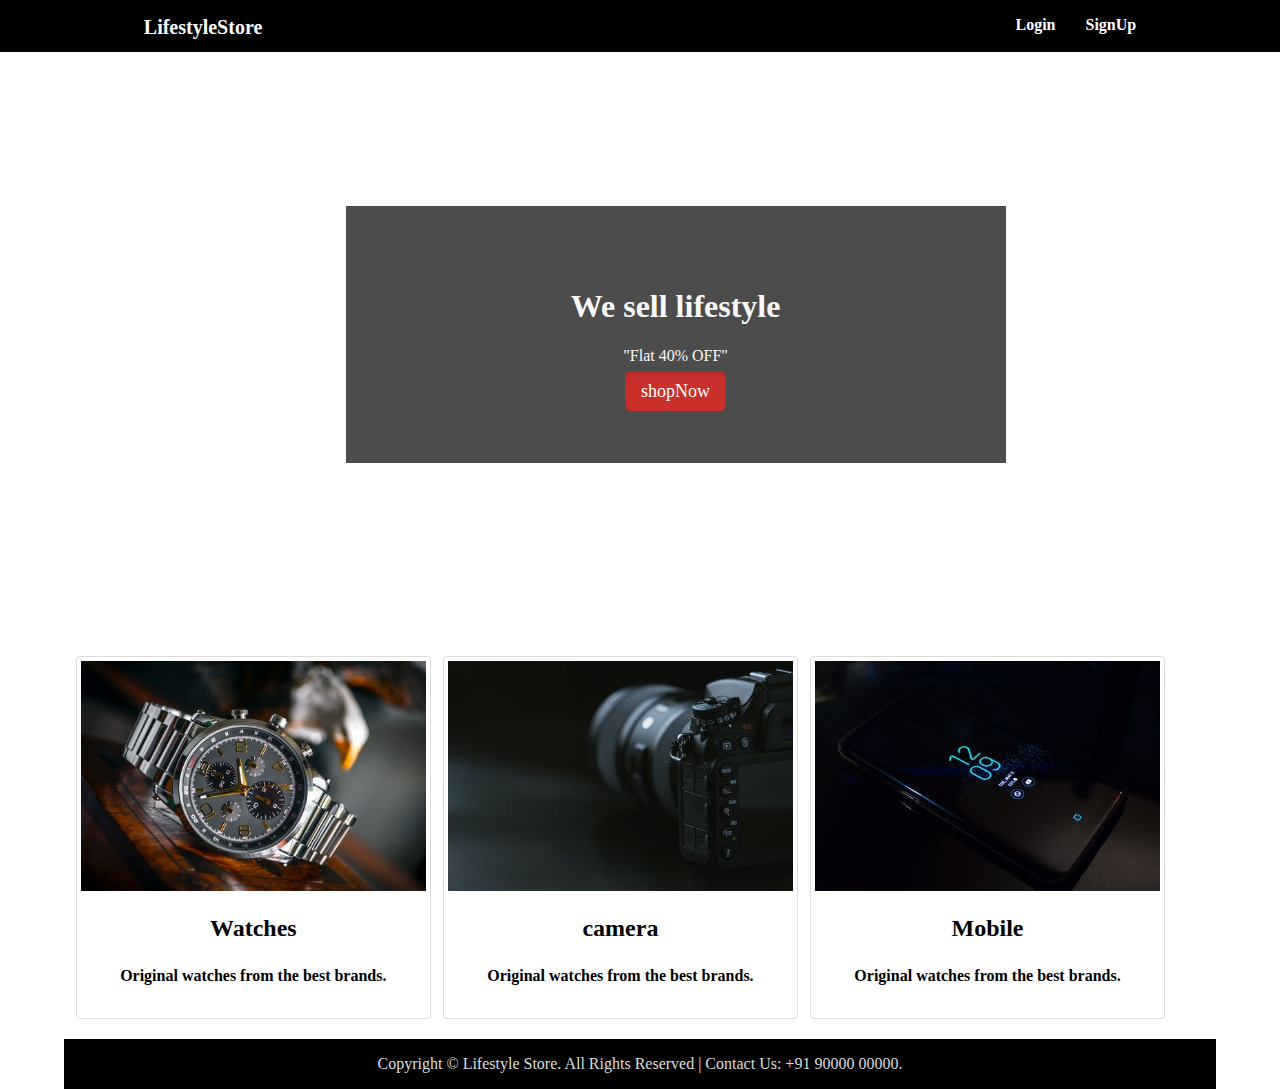
<file: Assignment2/problem/index.html>
<!DOCTYPE html>
<html lang="en">
<head>
    <meta charset="UTF-8">
    <meta http-equiv="X-UA-Compatible" content="IE=edge">
    <meta name="viewport" content="width=device-width, initial-scale=1.0">
    <link rel="stylesheet" href="style.css">
    <title>“LifestyleStore”</title>
</head>
<body>
    <div class="header">
        <div class="innerheader"> 
            <div class="logo">
                <a href="#">LifestyleStore</a>
            </div>
            <div class="header-link">
                <a href="#">SignUp</a>
            </div>
            <div class="header-link">
                <a href="#">Login</a>
            </div>
        </div>
    </div>
    <div class="content">
        <div class="banner-image">
            <div class="inner-banner-image">
                <div class="banner-content">
                   <h1>We sell lifestyle</h1>
                   <p>"Flat 40% OFF"</p>
                   <a href="#" class="button">shopNow</a>
                </div>

            </div>

        </div>
    
    <div class="container">
       <div class="items">
          <a href="#">
            <img src="./watches.jpeg" alt="watches" class="thumbnail">  
            <div class="caption">
             <h2>Watches</h2>
             <p>
                Original watches from the best brands. 
             </p>
            </div>
          </a>
       </div>
       <div class="items">
        <a href="#">
          <img src="./camera.jpeg" alt="camera" class="thumbnail">  
          <div class="caption">
           <h2>camera</h2>
           <p>
              Original watches from the best brands. 
           </p>
          </div>
        </a>
     </div>
     <div class="items">
        <a href="#">
          <img src="./mobile.jpeg" alt="mobile" class="thumbnail">  
          <div class="caption">
           <h2>Mobile</h2>
           <p>
              Original watches from the best brands. 
           </p>
          </div>
        </a>
     </div>
    </div>
    </div>
    <footer>
        <div class="container">
             <p>Copyright © Lifestyle Store. All Rights
                Reserved | Contact Us: +91 90000 00000.</p>
        </div>
    </footer>
</body>
</html>
</file>
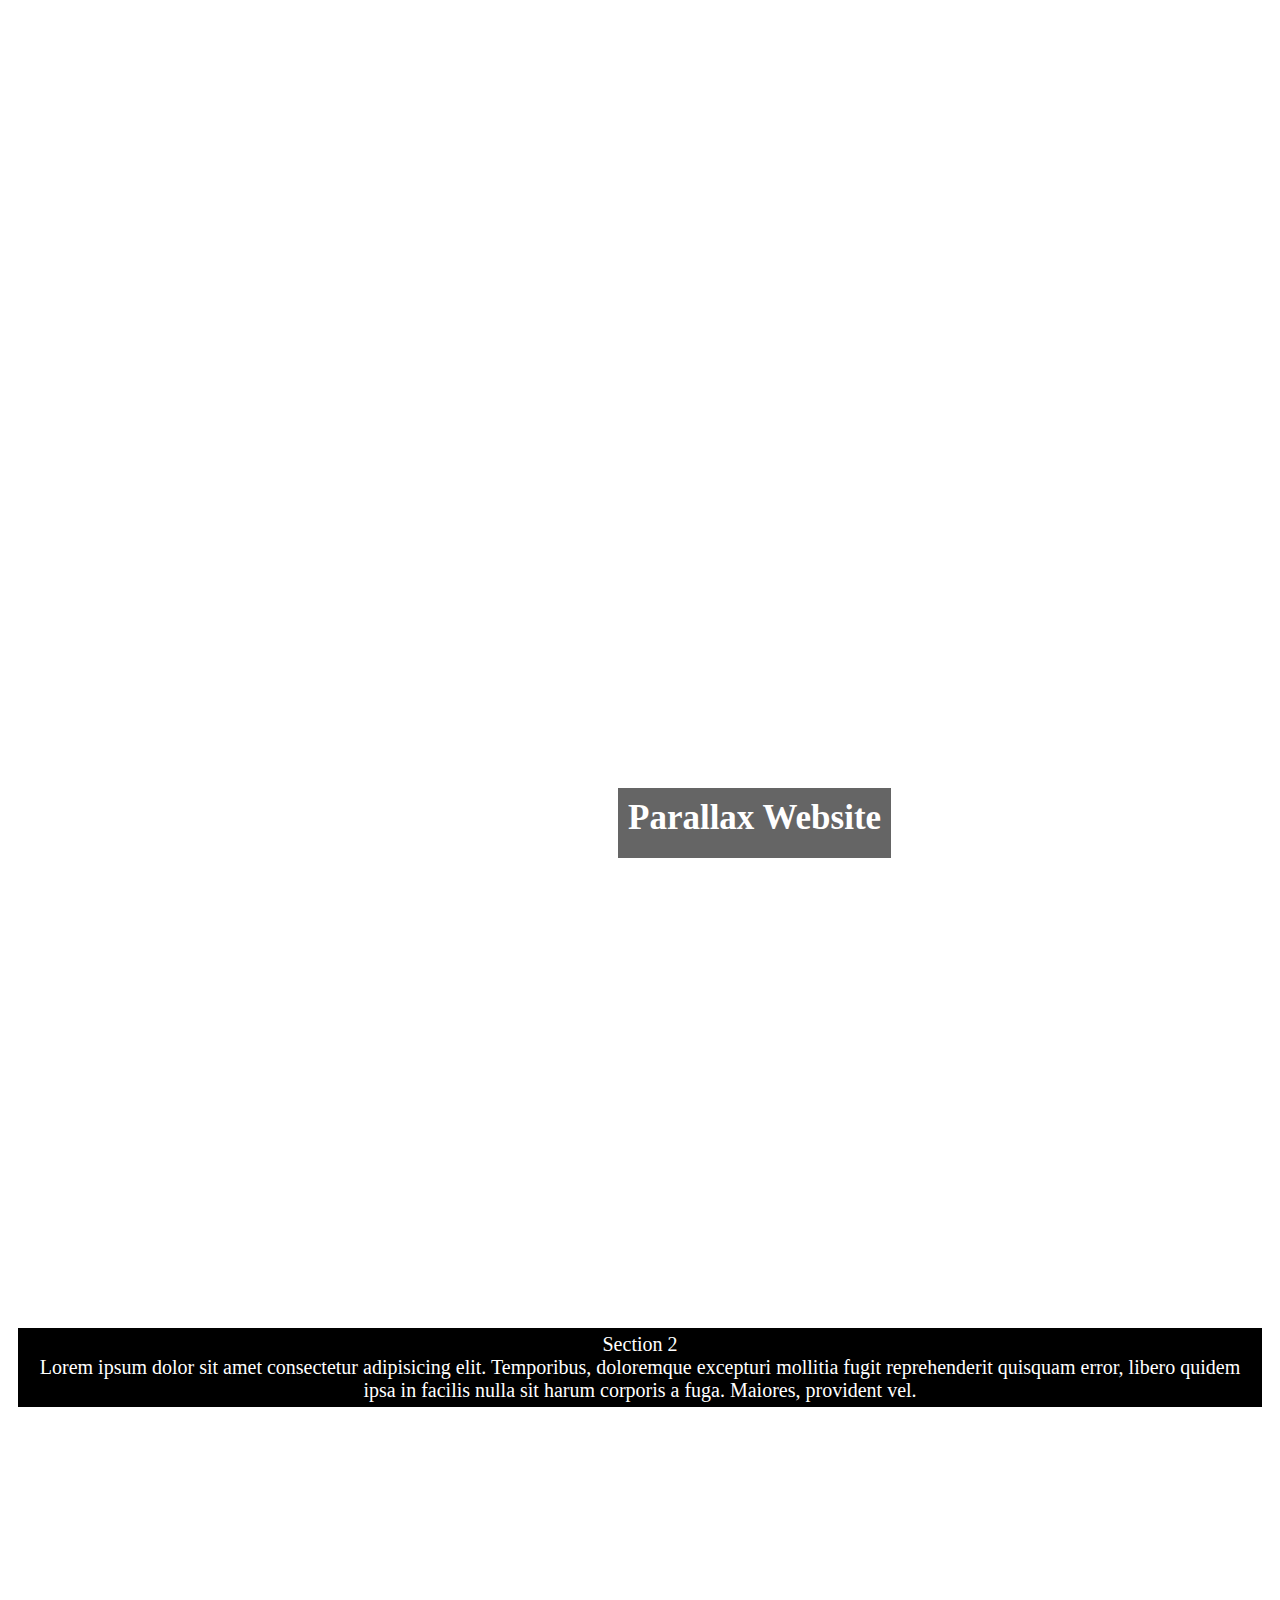
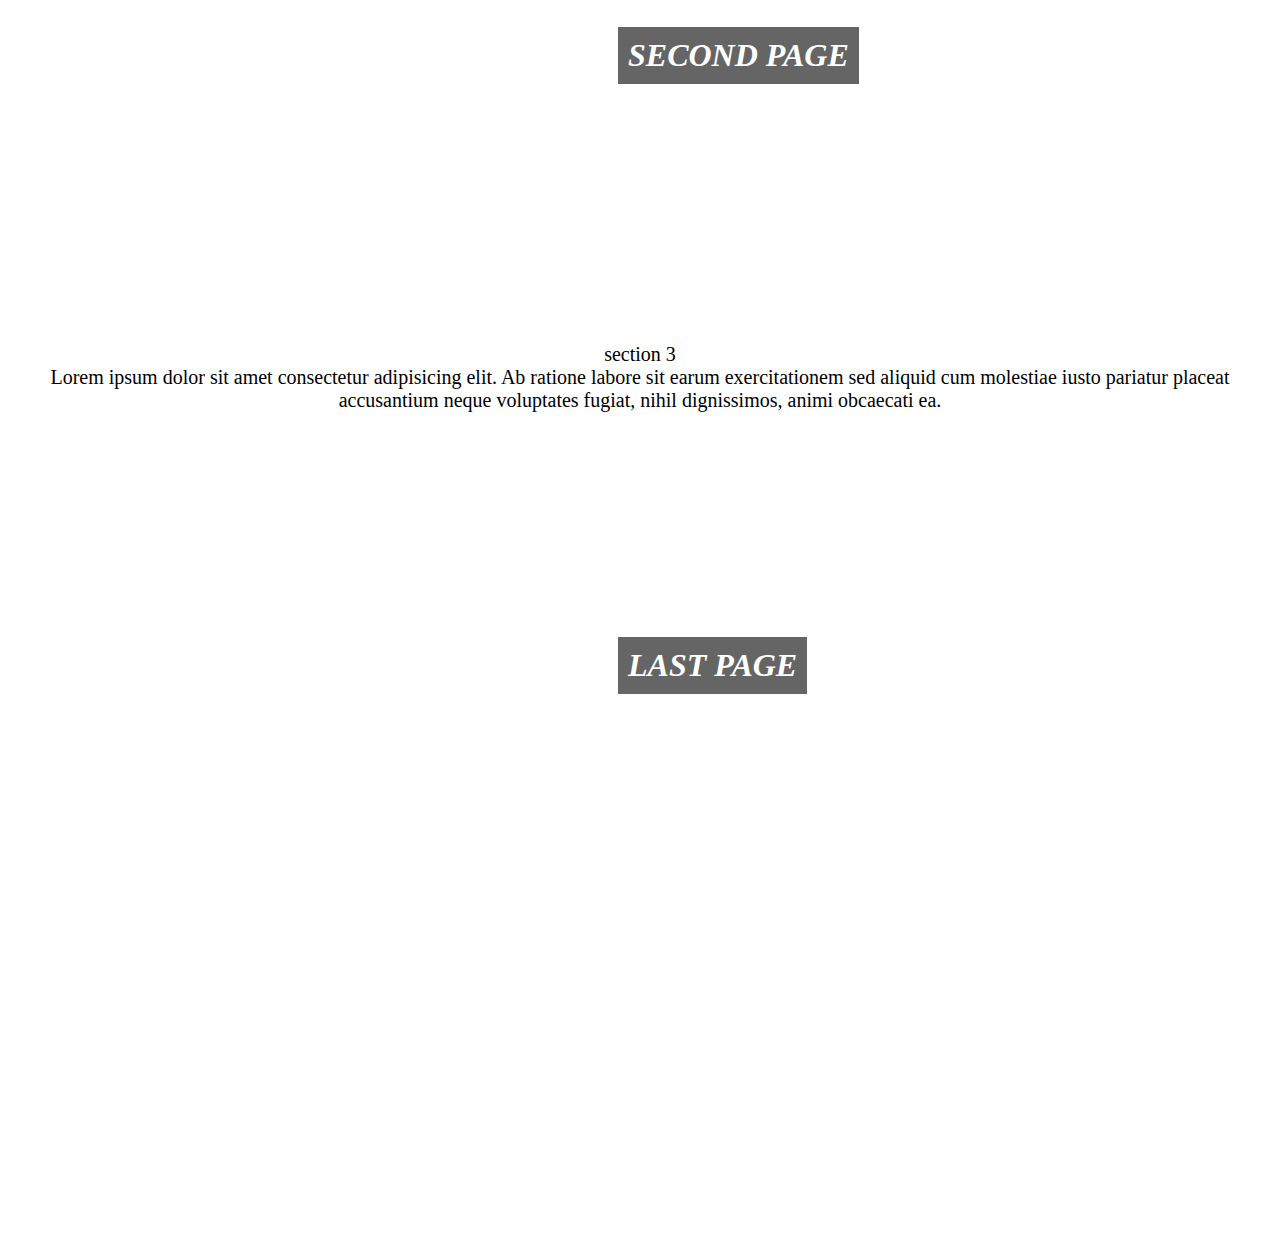
<file: Assignment3/problem1/problem/index.html>
<!DOCTYPE html>
<html lang="en">
<head>
    <meta charset="UTF-8">
    <meta http-equiv="X-UA-Compatible" content="IE=edge">
    <meta name="viewport" content="width=device-width, initial-scale=1.0">
    <!-- <link rel="stylesheet" href="style.css"> -->
    <link rel="stylesheet" href="style2.css">
    <title>parllexWebsite</title>
</head>
<body>
    <div class= parallax></div>
        <div  class="firstpage">
            <h1 class="head">Parallax Website</h1>
             </div>
        <div class="secondpage">
        <p class="p1">
            Section 2<br>
            Lorem ipsum dolor sit amet consectetur adipisicing elit. Temporibus, doloremque excepturi mollitia fugit reprehenderit quisquam error, 
            libero quidem ipsa in facilis nulla sit harum corporis a fuga. Maiores, provident vel.
        </p>
        <h1 class="bottomh1">SECOND PAGE</h1>
    </div>
   
        <div class="thirdpage">
        <p class ="p2">
             section 3<br>
             Lorem ipsum dolor sit amet consectetur adipisicing elit. Ab ratione labore sit earum exercitationem sed aliquid cum molestiae iusto pariatur placeat accusantium neque voluptates fugiat,
              nihil dignissimos, animi obcaecati ea.
         </p>
         <h1 class="bottomh1">LAST PAGE</h1>
        </div>
       
    <div class="parallax"></div>
</body>
</html>
</file>
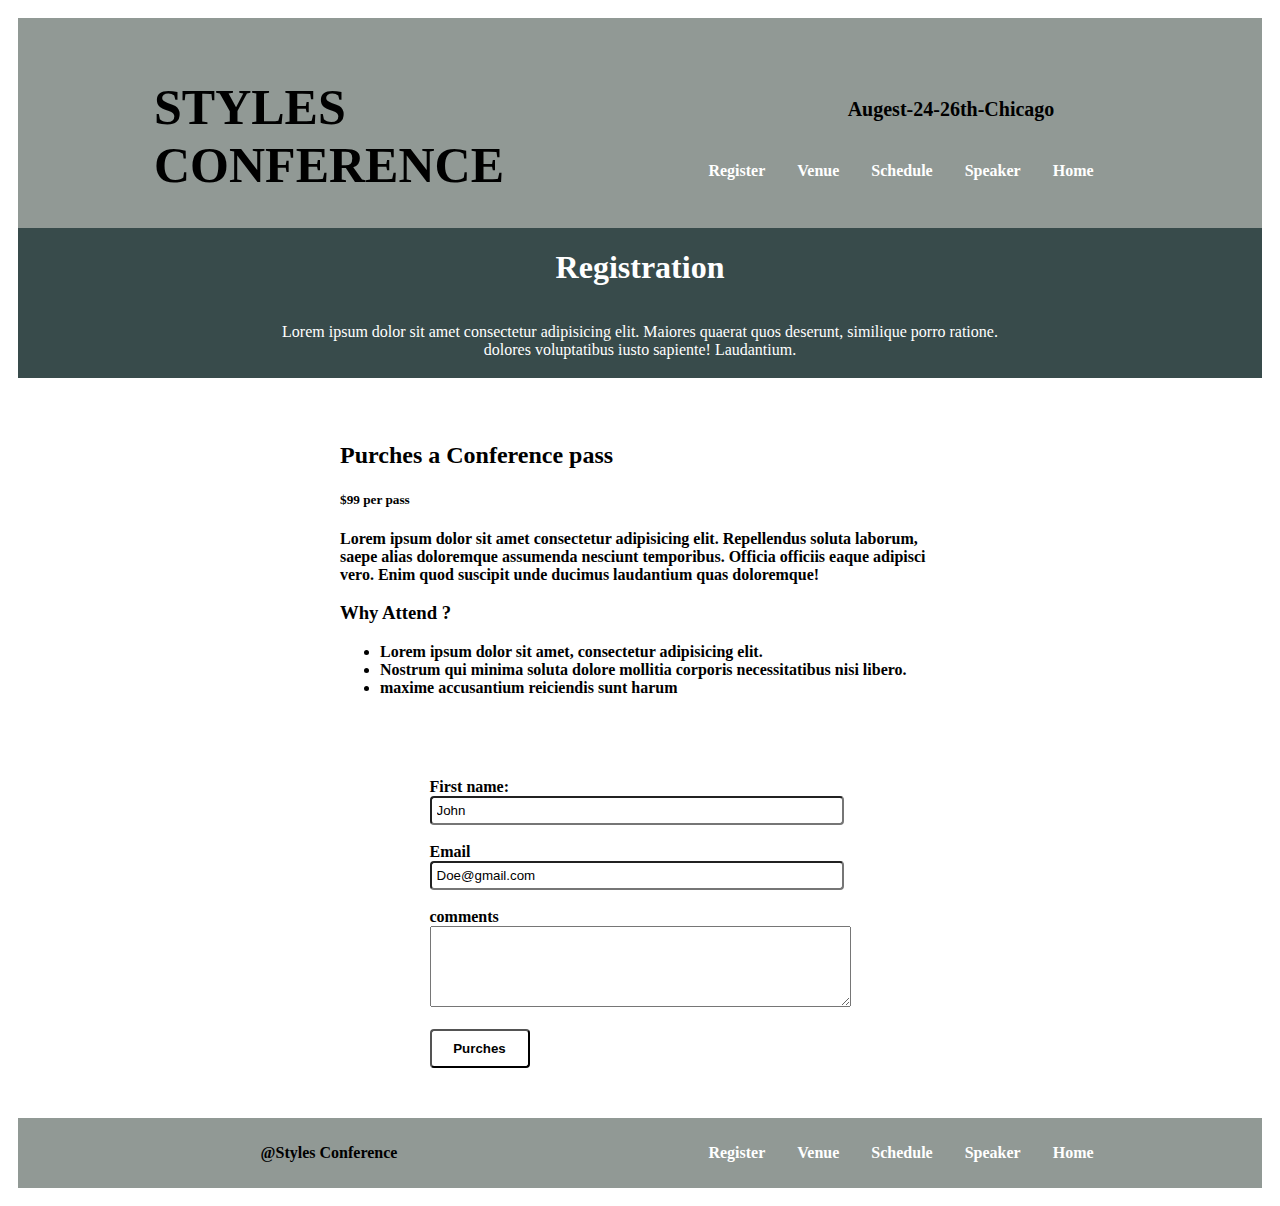
<file: Assignment3/problem1/problem3/register.html>
<!DOCTYPE html>
<html lang="en">
<head>
    <meta charset="UTF-8">
    <meta http-equiv="X-UA-Compatible" content="IE=edge">
    <meta name="viewport" content="width=device-width, initial-scale=1.0">
    <link rel="stylesheet" href="style.css">
    <title>Registration</title>
</head>
<body>
    <div class="container">
        <!--------header section------------>
        <div class="header">
          <div class="section1">
          <div class="block1">
          <h1 class="title">STYLES<BR>CONFERENCE</h1>
          </div>
          <div class="block2">
             <h4 class="h4">Augest-24-26th-Chicago</h4>
            <ul class="topnav">
                <li><a href="index.html">Home</a></li>
                <li><a href="speaker.html">Speaker</a></li>
                <li><a href="schedule.html">Schedule</a></li>
                <li><a href="venue.html">Venue</a></li>
                <li><a  class="active" href="#">Register</a></li>
              </ul>
            </div>
          </div>
             <div class="registranh" style="background-color: rgb(56, 75, 75);">
                <div>
                <h1>Registration</h1></div>
                <div style="text-align: center;">
                 <p>Lorem ipsum dolor sit amet consectetur adipisicing elit. 
                  Maiores quaerat quos deserunt, similique porro ratione.<br>
                  dolores voluptatibus iusto sapiente! Laudantium.</p>
              </div>
            </div>
         
        
        </div>
    
        <div class="registrnmain">
            <div class="part1">
                <h2>Purches a Conference pass</h2>
                <h5>$99 per pass</h5>
                <p>Lorem ipsum dolor sit amet consectetur adipisicing elit.
                     Repellendus soluta laborum, saepe alias doloremque assumenda nesciunt temporibus. Officia officiis eaque adipisci vero.
                     Enim quod suscipit unde ducimus laudantium quas doloremque!</p>
                 <h3>Why Attend ?</h3>
                 <ul>
                     <li>Lorem ipsum dolor sit amet, consectetur adipisicing elit.</li>
                     <li>Nostrum qui minima soluta dolore mollitia corporis necessitatibus nisi libero.</li>
                     <li> maxime accusantium reiciendis sunt harum</li>
                 </ul>
                
                    </div>
            <div class="part2">
                <form >
                    <label for="fname">First name:</label><br>
                    <input type="text" id="fname" name="fname" value="John"><br><br>
                    <label for="lname">Email</label><br>
                    <input type="email" id="lname" name="lname" value="Doe@gmail.com"><br><br>
                    <label for="lname">comments</label><br>
                    <textarea name="message" rows="5" cols="50">
                    </textarea><br><br>
                    <button class="btn">Purches</button>
                  </form> 
            </div>
          
        </div>
        
        <div class="footer">
          <div class="f1">
             <p><b>@Styles Conference</b></p>
          </div>
          <div class="f2">
            <ul class="topnav">
              <li><a  href="#home">Home</a></li>
              <li><a href="#speaker.html">Speaker</a></li>
              <li><a href="#schedule.html">Schedule</a></li>
              <li><a href="#venue.html">Venue</a></li>
              <li><a href="#register.html">Register</a></li>
            </ul>
          </div>

        </div>
    
    </div>
</body>
</html>
</file>
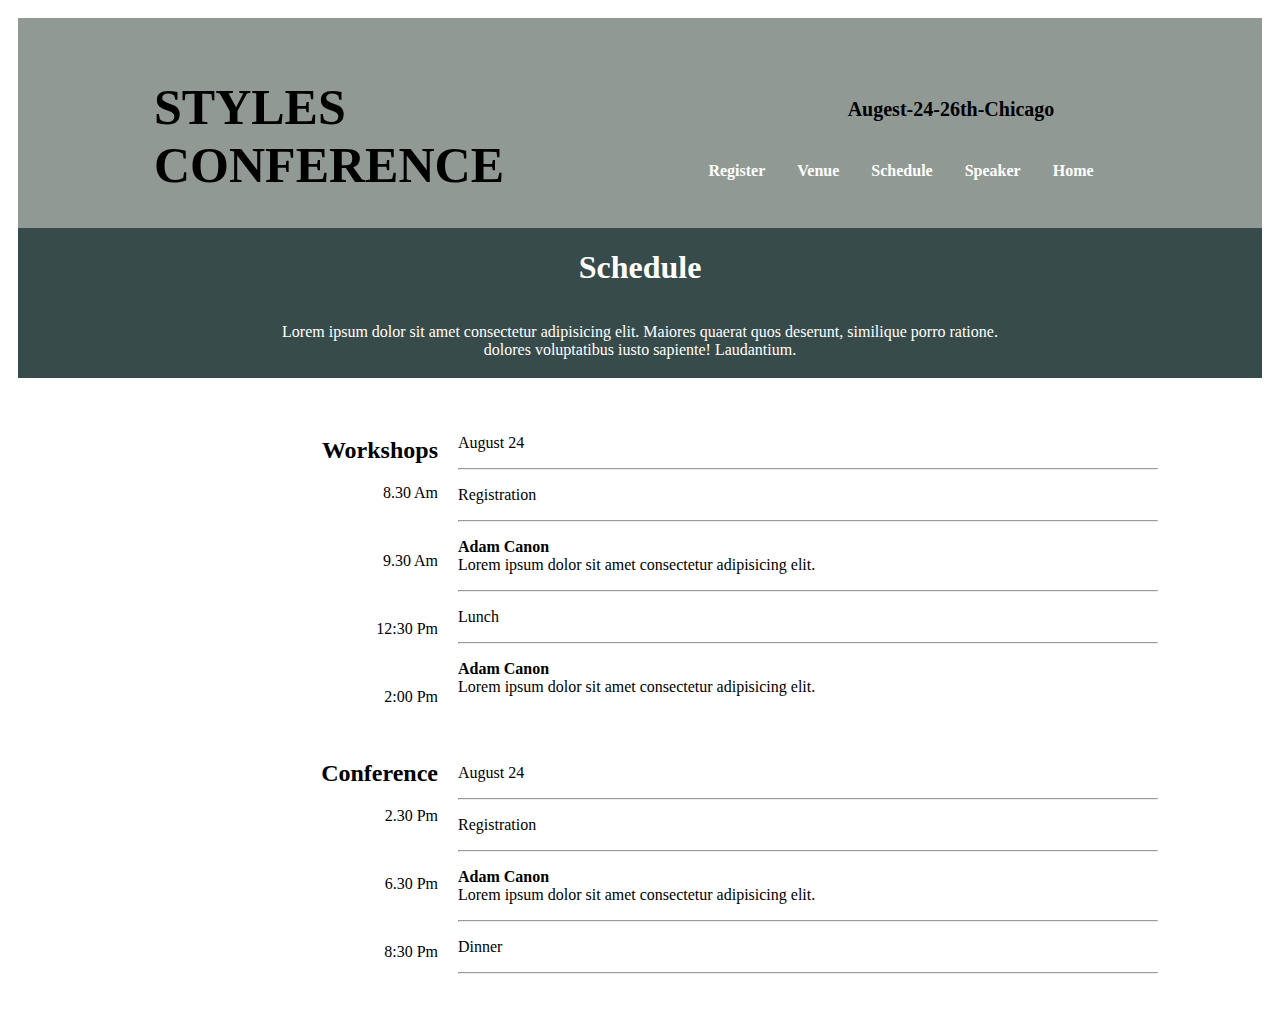
<file: Assignment3/problem1/problem3/schedule.html>
<!DOCTYPE html>
<html lang="en">
<head>
    <meta charset="UTF-8">
    <meta http-equiv="X-UA-Compatible" content="IE=edge">
    <meta name="viewport" content="width=device-width, initial-scale=1.0">
    <link rel="stylesheet" href="style.css">
    <title>Schedule</title>
</head>
<body>
    <div class="container">
        <!--------header section------------>
        <div class="header">
          <div class="section1">
          <div class="block1">
          <h1 class="title">STYLES<BR>CONFERENCE</h1>
          </div>
          <div class="block2">
             <h4 class="h4">Augest-24-26th-Chicago</h4>
            <ul class="topnav">
                <li><a href="index.html">Home</a></li>
                <li><a href="speaker.html">Speaker</a></li>
                <li><a class="active" href="#">Schedule</a></li>
                <li><a href="venue.html">Venue</a></li>
                <li><a  href="register.html">Register</a></li>
              </ul>
            </div>
          </div>
             <div class="registranh" style="background-color: rgb(56, 75, 75);">
                <div>
                <h1>Schedule</h1></div>
                <div style="text-align: center;">
                 <p>Lorem ipsum dolor sit amet consectetur adipisicing elit. 
                  Maiores quaerat quos deserunt, similique porro ratione.<br>
                  dolores voluptatibus iusto sapiente! Laudantium.</p>
              </div>
            </div>
        </div>
    
        <div class="schedulenmain">
            <div class="parts1">
                  <h2>Workshops</h2>
                  <p>8.30 Am</p><br>
                  <p>9.30 Am</p><br>
                  <p>12:30 Pm</p><br>
                  <p>2:00 Pm</p><br>
                  <h2>Conference</h2>
                  <p>2.30 Pm</p><br>
                  <p>6.30 Pm</p><br>
                  <p>8:30 Pm</p><br>

                </div>
                <div class="parts2">
                 <p>August 24</p><hr>
                 <p>Registration</p><hr>
                 <p><b>Adam Canon</b><br>Lorem ipsum dolor sit amet consectetur adipisicing elit. </p><hr>
                 <p>Lunch</p><hr>
                 <p><b>Adam Canon</b><br>Lorem ipsum dolor sit amet consectetur adipisicing elit. </p><br><br>
                 <p>August 24</p><hr>
                 <p>Registration</p><hr>
                 <p><b>Adam Canon</b><br>Lorem ipsum dolor sit amet consectetur adipisicing elit. </p><hr>
                 <p>Dinner</p><hr>
                </div>
            </div>
          
        </div>
        
    </div>
</body>
</html>
</file>
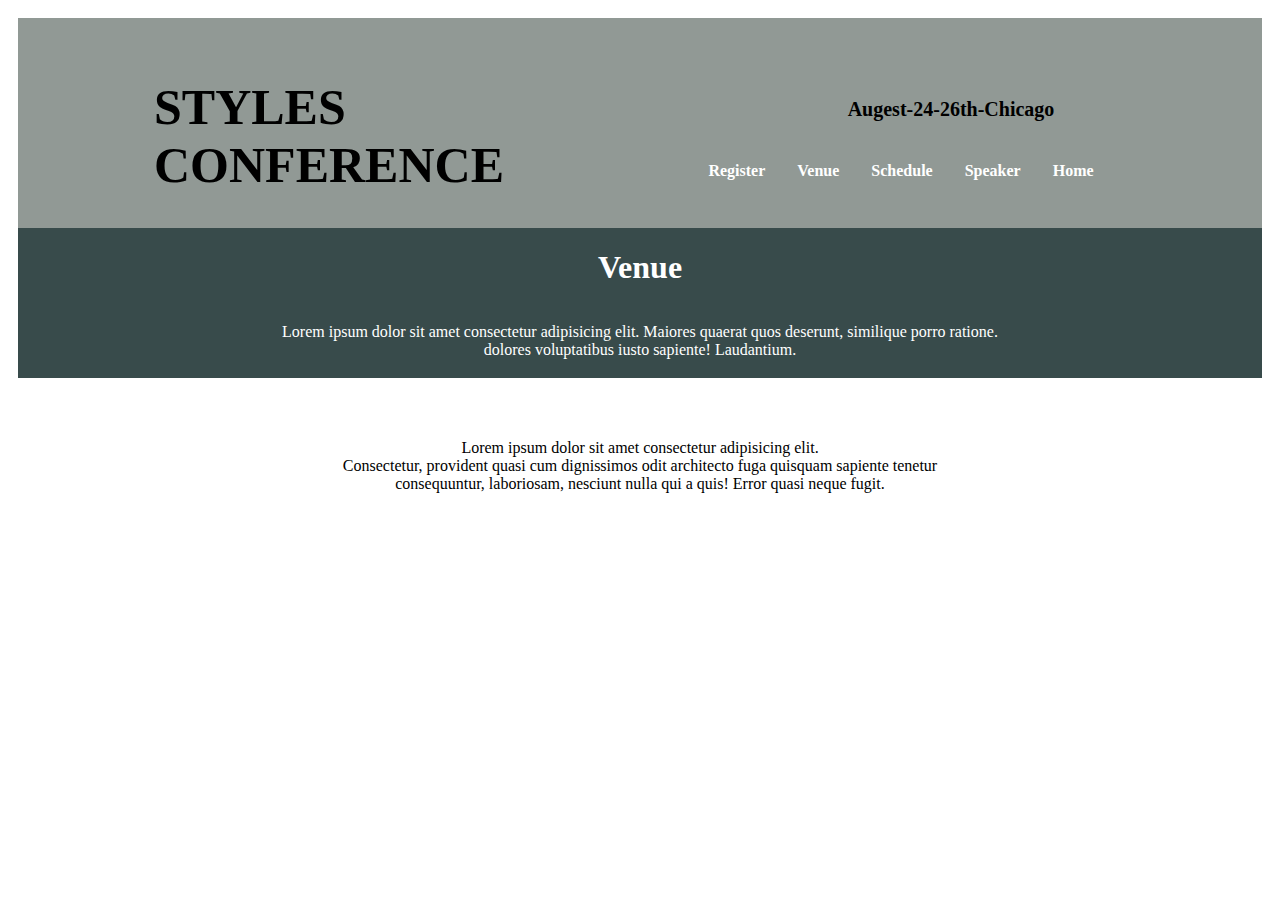
<file: Assignment3/problem1/problem3/venue.html>
<!DOCTYPE html>
<html lang="en">
<head>
    <meta charset="UTF-8">
    <meta http-equiv="X-UA-Compatible" content="IE=edge">
    <meta name="viewport" content="width=device-width, initial-scale=1.0">
    <link rel="stylesheet" href="style.css">
    <title>Registration</title>
</head>
<body>
    <div class="container">
        <!--------header section------------>
        <div class="header">
          <div class="section1">
          <div class="block1">
          <h1 class="title">STYLES<BR>CONFERENCE</h1>
          </div>
          <div class="block2">
             <h4 class="h4">Augest-24-26th-Chicago</h4>
            <ul class="topnav">
                <li><a href="index.html">Home</a></li>
                <li><a href="speaker.html">Speaker</a></li>
                <li><a  href="schedule.html">Schedule</a></li>
                <li><a class="active" href="#">Venue</a></li>
                <li><a  href="register.html">Register</a></li>
              </ul>
            </div>
          </div>
             <div class="registranh" style="background-color: rgb(56, 75, 75);">
                <div>
                <h1>Venue</h1></div>
                <div style="text-align: center;">
                 <p>Lorem ipsum dolor sit amet consectetur adipisicing elit. 
                  Maiores quaerat quos deserunt, similique porro ratione.<br>
                  dolores voluptatibus iusto sapiente! Laudantium.</p>
              </div>
            </div>
        </div>
    
        <div class="venuemain">
            <div class="part">
               <p>Lorem ipsum dolor sit amet consectetur adipisicing elit.<br>
                    Consectetur, provident quasi cum dignissimos odit architecto fuga quisquam sapiente tenetur consequuntur, laboriosam, 
                   nesciunt nulla qui a quis! Error quasi neque fugit.</p>
            </div>
          
        </div>
        
    </div>
</body>
</html>
</file>
<file: Assignment2/problem/style.css>
body{
    width: 100%;
    height:100%;
    margin:0;
}
a{
    text-decoration: none;
    background-color: transparent;
    color:white;

}

.header{
    background-color: #000;
    color:#fff;
    border-color: #080808;
    min-height: 50px;
    border:1px solid transparent;
}

.innerheader{
    width:80%;
    margin:auto;
}
.logo{ 
    float:left;
    height:50px;
    padding: 15px;
    font-size: 20px;
    font-weight: bold;
}

.header-link{
    float:right;
    font-size: 14px;
    height: 50px;
    padding: 15px;
    font-size: 16px;
    font-weight: bold;
}

.banner-image{
    padding-bottom: 50px;
    margin-bottom: 20px;
    /*margin-top: 40px;*/
    text-align: center;
    color: #f8f8f8;
    background-image: url("https://images.pexels.com/photos/1050244/pexels-photo-1050244.jpeg?auto=compress&cs=tinysrgb&dpr=1&w=500");
    background-size: cover;
}
.inner-banner-image{
    padding-top: 12%;
    padding-left: 27%;
    width: 80%;
    margin: auto;
}
.banner-content{
    position:relative;
    padding-top: 6%;
    padding-bottom: 6%;
    overflow:hidden;
    margin-bottom: 12%;
    background-color: rgba(0,0,0,0.7);
    max-width: 660px;
}
.button{
    color:#fff;
    background-color:#c9302c;
    border-color:#ac2925;
    box-shadow: inset 0 3px 5px rgba(0,0,0,.125);
    padding:10px 16px;
    font-size: 18px;
    border-radius: 6px;
}

.container{
    width:90%;
    margin:auto;
    overflow: hidden;
}

.items{
width:30%;
display:block;
padding:4px;
margin-bottom: 20px;
line-height: 1.42857;
background-color: #fff;
border:1px solid #ddd;
border-radius: 4px;
float:left;
margin-left: 1%;
}

.thumbnail{
    display:block;
    max-width: 100%;
    height:auto;
}
.caption{
    color:#000;
    padding: 0px 10px 10px;
    font-weight: bold;
    text-align: center;
}

footer .container{
    background-color: #000;
    text-align: center;
    color: #ddd;
}
</file>
<file: Assignment3/problem1/problem/style.css>
.parallax {
    /* The image used */

    height:1000px;
    background-image: url('https://images.pexels.com/photos/3075993/pexels-photo-3075993.jpeg?auto=compress&cs=tinysrgb&dpr=1&w=500');
    background-attachment: fixed;
    background-position: center;
    background-repeat: no-repeat;
    background-size: cover;
  
}


  .firstpage{
    min-height:600px;
    background-image: url('https://images.pexels.com/photos/1036657/pexels-photo-1036657.jpeg?auto=compress&cs=tinysrgb&dpr=1&w=500');
    background-attachment: fixed;
    background-position: center;
    background-repeat: no-repeat;
    background-size: cover;
    margin: 10px;
  }


   .head{
    display: inline-block;
    height:50px;
    padding : 10px;
    margin-top: 270px;
    margin-left: 600px;
    text-align: center;
    background-color:black;
    opacity: 0.6;
    font-size:35px;
    color:white;
  }

  .secondpage{
    min-height:600px;
    background-attachment: fixed;
    background-position: center;
    background-repeat: no-repeat;
    background-size: cover;
    background-image: url("https://images.pexels.com/photos/2341830/pexels-photo-2341830.jpeg?auto=compress&cs=tinysrgb&dpr=1&w=500");
    margin: 10px;
  }

  .p1{
     display: inline-block;
     padding:10px;
     margin-top: 200px;
     text-align: center;
     background-color:black;
     font-size:20px;
     color:white;
   }

   .thirdpage{
    min-height:600px;
    /* background-attachment: fixed; */
    background-position: center;
    background-repeat: no-repeat;
    background-size: cover;
    background-image: url("https://images.pexels.com/photos/2440061/pexels-photo-2440061.jpeg?auto=compress&cs=tinysrgb&dpr=3&h=750&w=1260");
    margin: 10px;
  }



   .p2{
     display: inline-block;
     margin-top: 200px;
     padding:10px;
     text-align: center;
     background-color:white;
     font-size:20px;
     color:black;
   }

   .bottomh1{
     display: inline-block;
     text-align: center;
     padding: 10px;
     margin-left: 600px;
     margin-top: 200px;
     color:white;
     opacity: 0.6;
     font-family: Georgia, 'Times New Roman', Times, serif;
     font-style: italic;
   }
</file>
<file: Assignment3/problem1/problem/style2.css>
body{
    height: 100%;
}

.parallax {
    /* The image used */

    height:500px;
    background-image: url('https://images.pexels.com/photos/3075993/pexels-photo-3075993.jpeg?auto=compress&cs=tinysrgb&dpr=1&w=500');
    background-attachment: fixed;
    background-position: center;
    background-repeat: no-repeat;
    background-size: cover;
  
}


  .firstpage{
     min-height:600px;
     background-image: url('https://images.pexels.com/photos/1036657/pexels-photo-1036657.jpeg?auto=compress&cs=tinysrgb&dpr=1&w=500'); 
     background-attachment: fixed;
      background-position: center; 
     background-repeat: no-repeat;
     background-size: cover;
     margin: 10px; 
  }


   .head{
    display: inline-block;
    height:50px;
    padding : 10px;
    margin-top: 270px;
    margin-left: 600px;
    text-align: center;
    background-color:black;
    opacity: 0.6;
    font-size:35px;
    color:white;
  }

  .secondpage{
    min-height:600px;
    background-attachment: fixed;
    background-position: center;
    background-repeat: no-repeat;
    background-size: cover;
    background-image: url("https://images.pexels.com/photos/2341830/pexels-photo-2341830.jpeg?auto=compress&cs=tinysrgb&dpr=1&w=500");
    margin: 10px;
  }

  .p1{
     display: inline-block;
     padding:5px;
     margin-top: 200px;
     text-align: center;
     background-color:black;
     font-size:20px;
     color:white;
   }

   .thirdpage{
    min-height:600px;
    background-attachment: fixed;
    background-position: center;
    background-repeat: no-repeat;
    background-size: cover;
    background-image: url("https://images.pexels.com/photos/2440061/pexels-photo-2440061.jpeg?auto=compress&cs=tinysrgb&dpr=3&h=750&w=1260");
    margin: 10px;
  }



   .p2{
     display: inline-block;
     margin-top: 200px;
     padding:5px;
     text-align: center;
     background-color:white;
     font-size:20px;
     color:black;
   }

   .bottomh1{
     display: inline-block;
     text-align: center;
     padding: 10px;
     margin-left: 600px;
     margin-top: 200px;
     color:white;
     background-color: black;
     opacity: 0.6;
     font-family: Georgia, 'Times New Roman', Times, serif;
     font-style: italic;
   }
</file>
<file: Assignment3/problem1/problem3/style.css>
.container{
    display: flex;
    width:100%;
    flex-direction: column;
}

.container>div{
    margin :10px;
}


.header>.section1{
    background-color: #919995;
    display: flex;
    flex-direction: row; 
}
.section1>div{
    display: flex;
    flex-direction: column;
    width: 800px;
}

.block1{
    align-items: center;
    justify-items: center;
}

.block1>.title{
    margin-top: 60px;
    font-size: 50px;
}

.block2>.h4{
margin-top: 80px;
font-size: 20px;
}

.block2{
    align-items: center;
}
  

ul.topnav {
    list-style-type: none;
    margin: 0;
    padding: 0;
    overflow: hidden;
    background: transparent;
    margin-right: 100px;
  }
  
  ul.topnav li {
      float: right;
     }
  
  ul.topnav li a {
   display: block;
    color: white;
    font-weight: bold;
    text-align: center;
    padding: 14px 16px;
    text-decoration: none;
  }
  
  ul.topnav li a:hover:not(.active) {
      background-color: rgb(214, 206, 206);
      color:black;
}
  
  ul.topnav li a.active {
      background-color: #919995;
    }

.block3{
    background-color: #919995;
    display: flex;
    flex-direction: column;
    justify-content: center;
    align-items: center;
    text-align: center;
    height: 200px;
    padding: 10px;
    column-gap: 0em;
    color:white;
    font-size: 15px;
}
 .h1{
    color: rgb(9, 75, 75);
}

button{
    background: transparent;
    color: white;
    font-weight: bold;
    padding: 10px;
}

button:hover{
color:black;
}

.main{
    display: flex;
    flex-direction: row;
    align-items: center;
    justify-content: center;
    flex-wrap: wrap;

}

.main>div{
    /* background-color: #f1f1f1; */
    width: 400px;
    margin: 15px;
    text-align: center;
    /* font-size: 30px; */
}

.main>img{
    width:300px;
    background: cover;
}

.footer{
    display: flex;
    background-color: #919995;
    height: 70px;
    
}
.footer>div{
    display: flex;
    flex-direction: column;
    align-items: center;
    justify-content: center;
    width: 800px;

}

.f1 p{
    align-items:center ;
}
  
  /* Registration */

  .registranh {
    display: flex;
    flex-direction: column;
    height: 150px;

}

.registranh>div{
    display: flex;
    flex-direction:column;
    justify-content: center;
    align-items: center;
    color:white;
}

.registrnmain{
    display: flex;
    flex-direction: row;
    align-items: center;
    justify-content: center;
    flex-wrap: wrap;

}

.registrnmain>div{
    
    width: 600px;
    margin: 15px;
    height: 300px;
    padding: 10px;
    text-align: left;
    font-weight: bold;
}
 
input{
    border-radius: 4px;
    padding: 5px;
    width:400px
}

.btn{
    border-radius: 4px;
    color:black;
    padding: 10px;
    width: 100px;
}

/* Shedule section */

.schedulenmain{
    display: flex;
    flex-direction: row;
    align-items: stretch;
    padding: 10px;
    
   }

.schedulenmain>div{
   margin: 10px;
  /* line-height: 75px;
  font-size: 30px; */
   }
   .parts1{
      width:400px;
      text-align: right;
    }
    .parts2{
        width: 700px;
        text-align: left;
    }

/* speakermain */
.speakermain{
    display: flex;
    flex-direction: row;
    align-items: center;
    justify-content: center;
    flex-wrap: wrap;
}

.speakermain>div{
    width: 600px;
    margin: 15px;
    height: 700px;
    padding: 10px;
    text-align: left;
   
}

.part2{
    display: flex;
    flex-direction: column;
    align-items: center;
    justify-content: space-around;
    column-gap: 50px;
    flex-wrap: wrap;
}

.part2>div{
    text-align: center;
    width: 300px;
    margin: 15px;
    height: 150px;
    padding: 10px;
  
    border: 1px solid black;
   
}

.part2 img{
    border-radius: 100%;
    margin-top: -50px;
    
}
.imgheading{
      font-size: medium;
      font-weight: bold;
    /* display: inline-block; */
    background: transparent;
    border: 1 px solid black;
}

   
 /* Venue section */
 .venuemain{
    display: flex;
    flex-direction: row;
    align-items: center;
    justify-content: center;
 }

 .venuemain>div{
    width: 600px;
    margin: 15px;
    height: 300px;
    padding: 10px;
    text-align: center;
   
}
</file>
